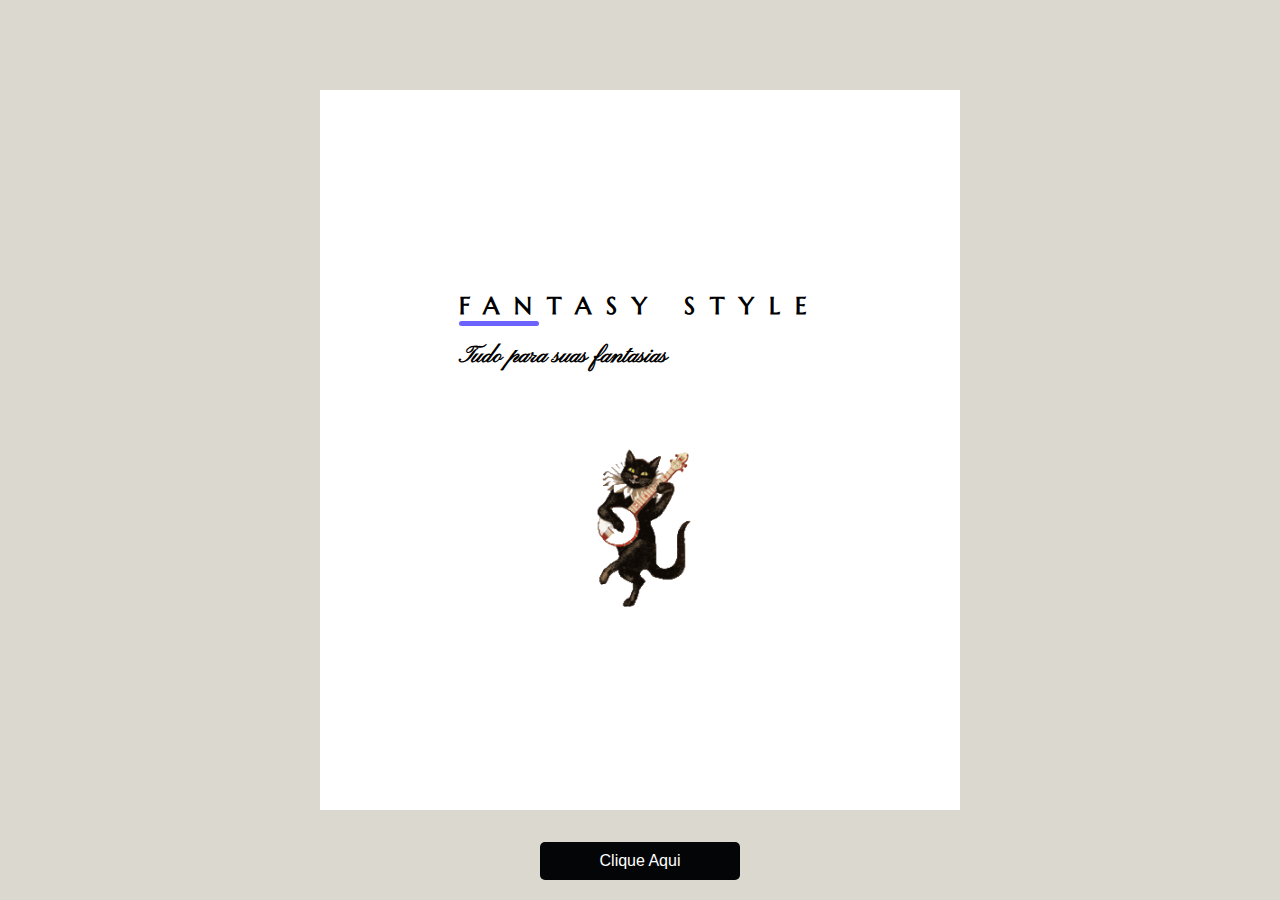
<file: index.html>
<!DOCTYPE html>
<html lang="pt-br">

<head>
    <meta charset="UTF-8">
    <meta http-equiv="X-UA-Compatible" content="IE=edge">
    <meta name="viewport" content="width=device-width, initial-scale=1.0">
    <link rel="stylesheet" href="https://fonts.googleapis.com/css?family=Marcellus">
    <link rel="stylesheet" href="https://fonts.googleapis.com/css?family=Pinyon+Script">
    <link rel="stylesheet" href="css/style.css">
    <title>Fantasy Style - Home</title>
</head>

<body>
    <div class="container">
        <div class="form-image">
            <a href="doc.html"><img src="setts/img/bg_index.png"></a>
        </div>
        <div class="form">

            <div class="form-header">
                <div class="title">
                    <h1 id="titulo_pagina">FANTASY STYLE</h1>
                    <h2>Tudo para suas fantasias</h2>
                </div>
                <button class="botao">Clique Aqui</button>
            </div>

            <div>
                <img src="setts/png.gatinho.png" alt="Imagem" class="canto-superior-direito">
            </div>
        </div>
    </div>
</body>

</html>
</file>
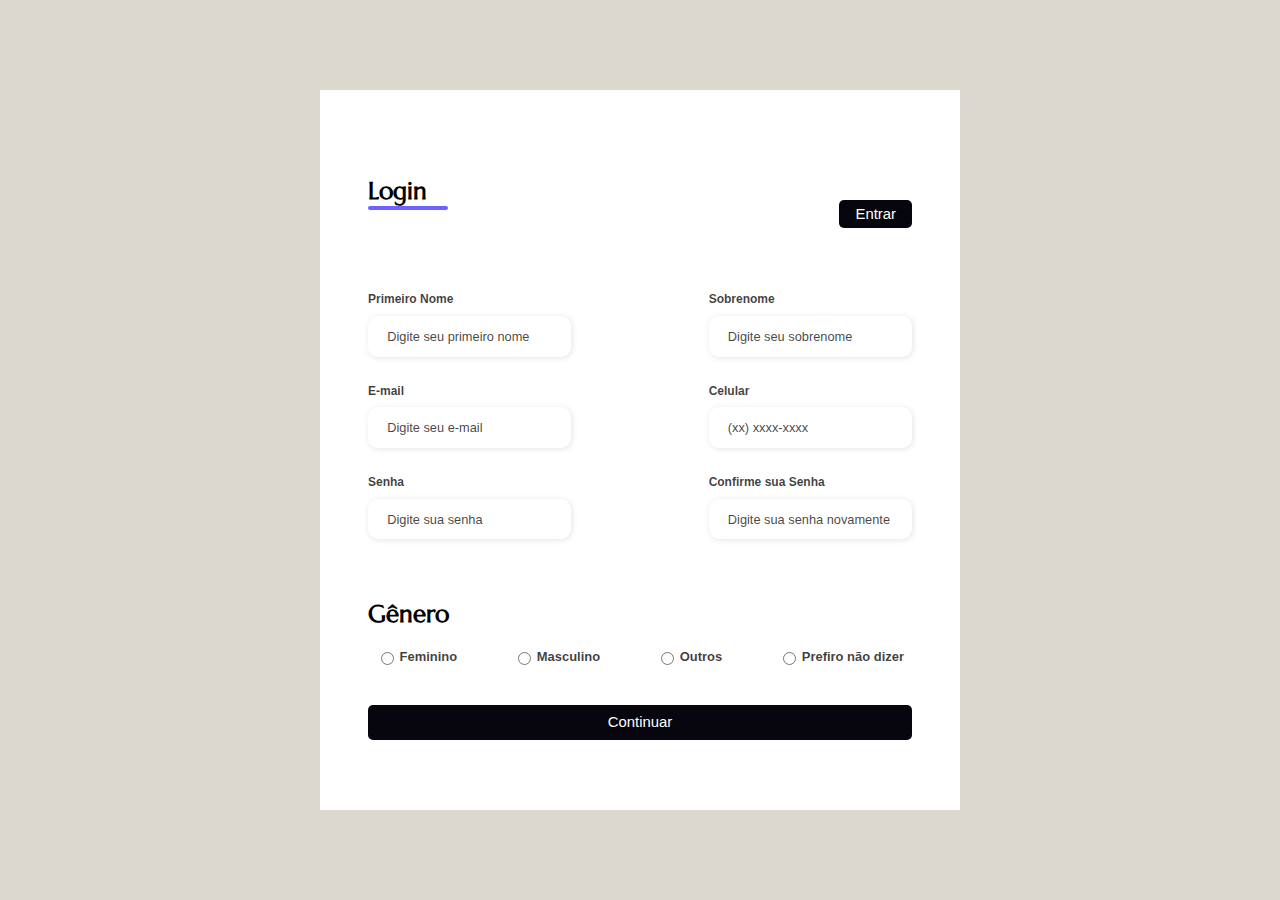
<file: cadastrar_cliente.html>
<!DOCTYPE html>
<html lang="pt-br">

<head>
    <meta charset="UTF-8">
    <meta http-equiv="X-UA-Compatible" content="IE=edge">
    <meta name="viewport" content="width=device-width, initial-scale=1.0">
    <link rel="stylesheet" href="https://fonts.googleapis.com/css?family=Marcellus">
    <link rel="stylesheet" href="css/style.css">
    <title>Tela de Login</title>
</head>

<body>
    <div class="container">
        <div class="form">
            <form action="#">
                <div class="form-header">
                    <div class="title">
                        <h1>Login</h1>
                    </div>
                    <div class="login-button">
                        <button><a href="#">Entrar</a></button>
                    </div>
                </div>

                <div class="input-group">
                    <div class="input-box">
                        <label for="firstname">Primeiro Nome</label>
                        <input id="firstname" type="text" name="firstname" placeholder="Digite seu primeiro nome" required>
                    </div>

                    <div class="input-box">
                        <label for="lastname">Sobrenome</label>
                        <input id="lastname" type="text" name="lastname" placeholder="Digite seu sobrenome" required>
                    </div>
                    <div class="input-box">
                        <label for="email">E-mail</label>
                        <input id="email" type="email" name="email" placeholder="Digite seu e-mail" required>
                    </div>

                    <div class="input-box">
                        <label for="number">Celular</label>
                        <input id="number" type="tel" name="number" placeholder="(xx) xxxx-xxxx" required>
                    </div>

                    <div class="input-box">
                        <label for="password">Senha</label>
                        <input id="password" type="password" name="password" placeholder="Digite sua senha" required>
                    </div>


                    <div class="input-box">
                        <label for="confirmPassword">Confirme sua Senha</label>
                        <input id="confirmPassword" type="password" name="confirmPassword" placeholder="Digite sua senha novamente" required>
                    </div>

                </div>

                <div class="gender-inputs">
                    <div class="gender-title">
                        <h1>Gênero</h1>
                    </div>

                    <div class="gender-group">
                        <div class="gender-input">
                            <input id="female" type="radio" name="gender">
                            <label for="female">Feminino</label>
                        </div>

                        <div class="gender-input">
                            <input id="male" type="radio" name="gender">
                            <label for="male">Masculino</label>
                        </div>

                        <div class="gender-input">
                            <input id="others" type="radio" name="gender">
                            <label for="others">Outros</label>
                        </div>

                        <div class="gender-input">
                            <input id="none" type="radio" name="gender">
                            <label for="none">Prefiro não dizer</label>
                        </div>
                    </div>
                </div>

                <div class="continue-button">
                    <button><a href="#">Continuar</a> </button>
                </div>
            </form>
        </div>
    </div>
</body>

</html>
</file>
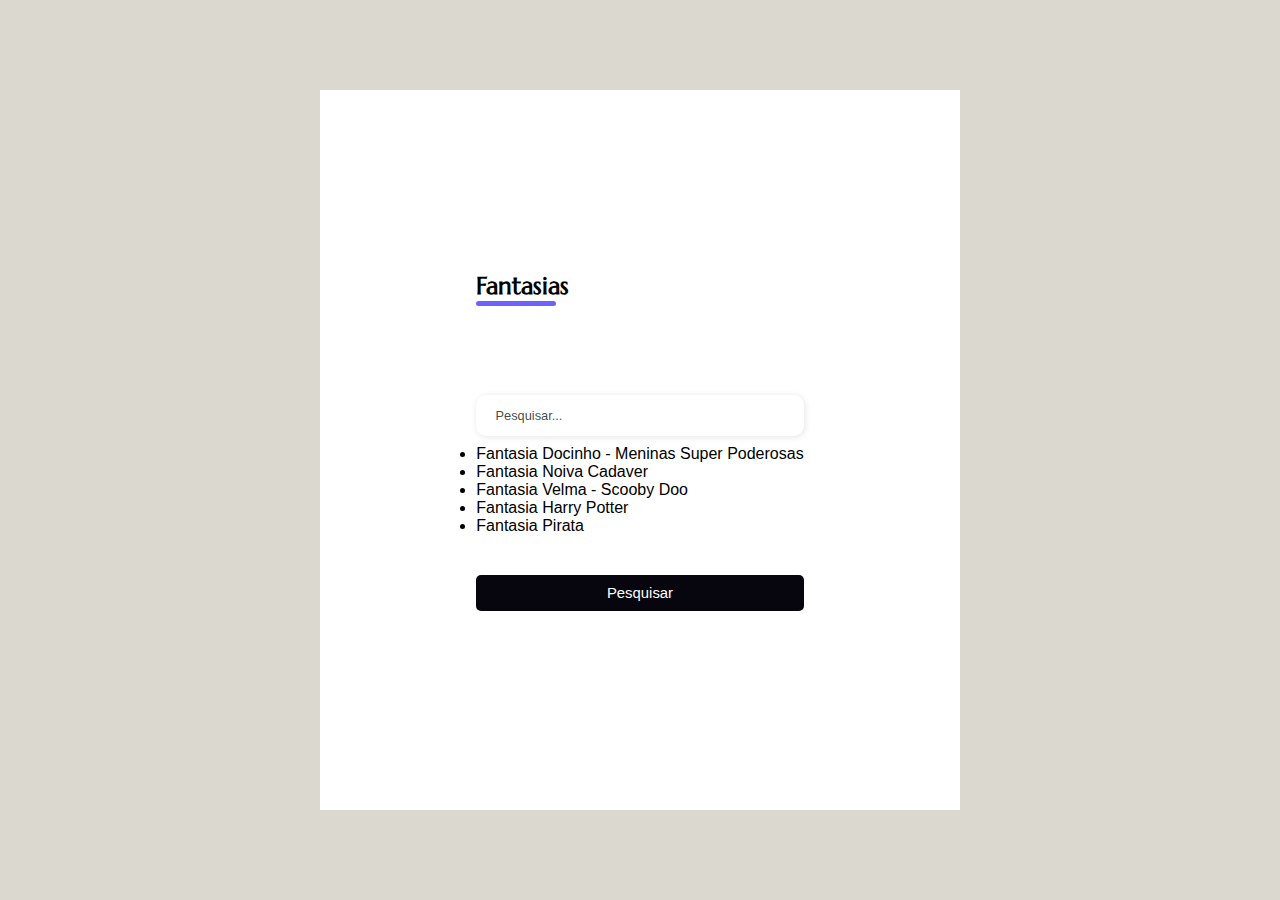
<file: pesquisar_produto.html>
<!DOCTYPE html>
<html lang="en">
<head>
    <meta charset="UTF-8">
    <meta name="viewport" content="width=device-width, initial-scale=1.0">
    <link rel="stylesheet" href="https://fonts.googleapis.com/css?family=Marcellus">
    <link rel="stylesheet" href="css/style.css">
    <title>Pesquisar Produto</title>
</head>
<body>
    <div class="container">
        <div class="form">
            <form action="#">
                <div class="form-header">
                    <div class="title">
                        <h1>Fantasias</h1>
                    </div>
                </div>
                <div class="input-group">
                    <div class="input-box">
                        <input id="firstname" type="text" name="firstname" placeholder="Pesquisar..." required>

                        <li>Fantasia Docinho - Meninas Super Poderosas</li>
                        <li>Fantasia Noiva Cadaver</li>
                        <li>Fantasia Velma - Scooby Doo</li>
                        <li>Fantasia Harry Potter</li>
                        <li>Fantasia Pirata</li>
                        
                        <button class="continue-button"><a href="#">Pesquisar</a> </button>
                    </div>
                </div>
            </form>
        </div>
    </div>
</body>
</html>
</file>
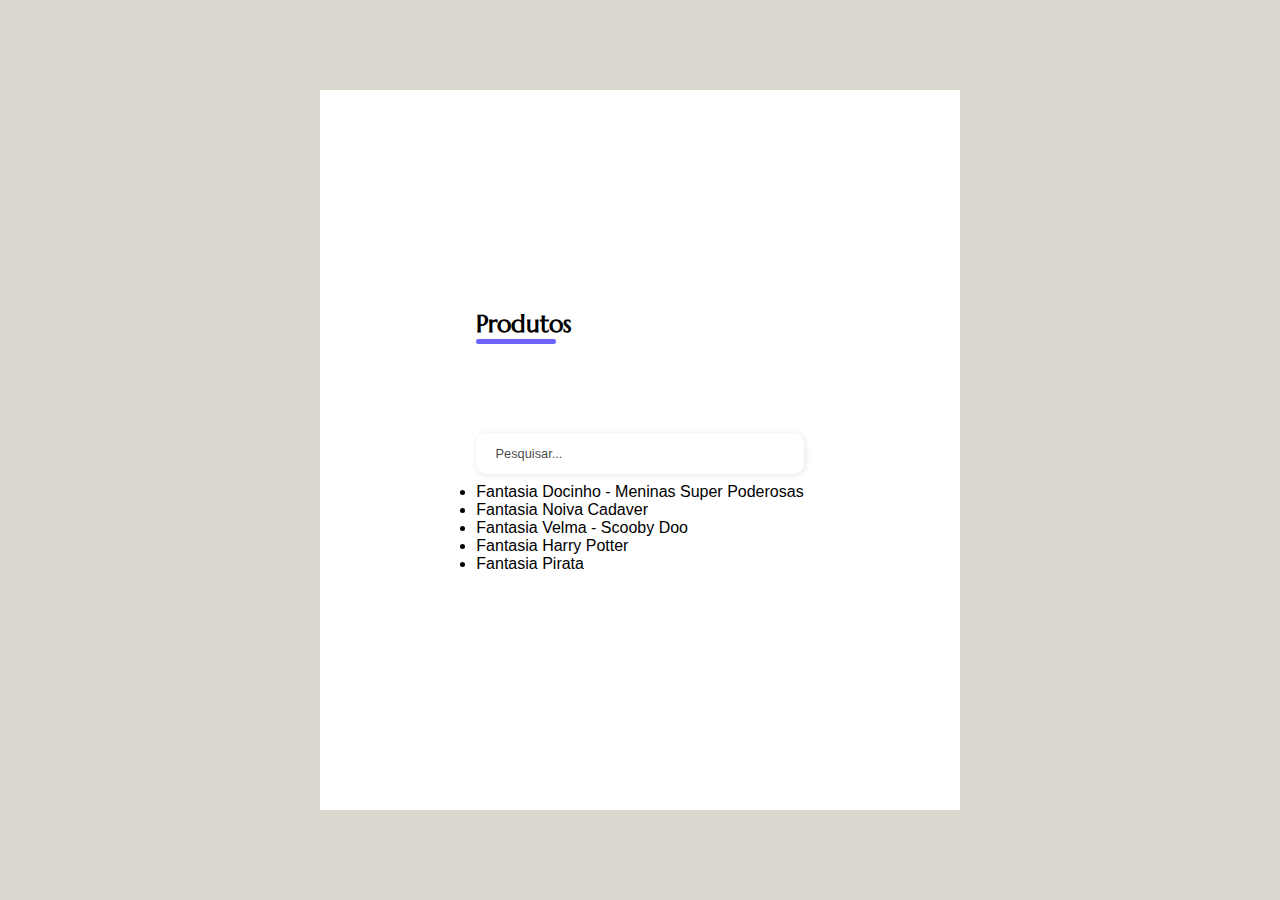
<file: sessao_produto.html>
<!DOCTYPE html>
<html lang="en">
<head>
    <meta charset="UTF-8">
    <meta name="viewport" content="width=device-width, initial-scale=1.0">
    <link rel="stylesheet" href="https://fonts.googleapis.com/css?family=Marcellus">
    <link rel="stylesheet" href="css/style.css">
    <title>Sessão de Produtos</title>
</head>
<body>
    <div class="container">
        <div class="form">
            <form action="#">
                <div class="form-header">
                    <div class="title">
                        <h1>Produtos</h1>
                    </div>
                </div>
                <div class="input-group">
                    <div class="input-box">
                        <input id="firstname" type="text" name="firstname" placeholder="Pesquisar..." required>

                        <li>Fantasia Docinho - Meninas Super Poderosas</li>
                        <li>Fantasia Noiva Cadaver</li>
                        <li>Fantasia Velma - Scooby Doo</li>
                        <li>Fantasia Harry Potter</li>
                        <li>Fantasia Pirata</li>
                        
                    </div>
                </div>
            </form>
        </div>
    </div>
</body>
</html>
</file>
<file: css/style.css>
body {
    width: 100%;
    height: 100vh;
    display: flex;
    justify-content: center;
    align-items: center;
    background-color: #DBD8D0;
}

#titulo_pagina{
    font-family: 'Marcellus', serif;
    letter-spacing: 15px;    
}

h1{
    font-family: 'Marcellus', serif;
}

h2{
    font-family: 'Pinyon Script', cursive;
    
}

body {
    font-family: Arial, sans-serif;
    background-color:  #DBD8D0;
    margin: 0;
    padding: 0;
    display: flex;
    justify-content: center;
    align-items: center;
    height: 100vh;
}


h1 {
    margin-bottom: 20px;
    justify-content: center;
    font-size: 24px;
}

#searchInput {

    padding: 10px;
    margin-bottom: 20px;
    border: 1px solid #ccc;
    border-radius: 5px;
    font-size: 16px;
}

#productList {
    list-style: none;
    padding: 0;
    margin: 0;
}

#productList li {
    padding: 10px;
    border-bottom: 1px solid #ddd;
}

#productList li:last-child {
    border-bottom: none;
}


.botao {
    position: fixed;
    bottom: 20px; 
    left: 50%; 
    transform: translateX(-50%);
    padding: 10px 20px;
    background-color: #040507;
    color: #ffffff;
    border: none;
    border-radius: 5px;
    cursor: pointer;
    font-size: 16px;
    width: 200px;
}


.container {
    width: 80%;
    height: 80vh;
    justify-content: center;
    display: flex;
}

.form-image {
    width: 50%;
    display: flex;
    justify-content: center;
    align-items: center;
    background-color: #3f0909;
    padding: 1rem;
}

.form-image img {
    width: 31rem;
}

.form {
    width: 50%;
    display: flex;
    flex-direction: column;
    justify-content: center;
    align-items: center;
    background-color: #fff;
    padding: 3rem;
}

.form-header {
    margin-bottom: 3rem;
    display: flex;
    justify-content: space-between;
}

.login-button {
    display: flex;
    align-items: center;
}

.login-button button {
    border: none;
    background-color: #05050e;
    padding: 0.4rem 1rem;
    border-radius: 5px;
    cursor: pointer;
}

.login-button button:hover {
    background-color: #6b63fff1;
}

.login-button button a {
    text-decoration: none;
    font-weight: 500;
    color: #fff;
}

.form-header h1::after {
    content: '';
    display: block;
    width: 5rem;
    height: 0.3rem;
    background-color: #6c63ff;
    margin: 0 auto;
    position: absolute;
    border-radius: 10px;
}

.input-group {
    display: flex;
    flex-wrap: wrap;
    justify-content: space-between;
    padding: 1rem 0;
}

.input-box {
    display: flex;
    flex-direction: column;
    margin-bottom: 1.1rem;
}

.input-box input {
    margin: 0.6rem 0;
    padding: 0.8rem 1.2rem;
    border: none;
    border-radius: 10px;
    box-shadow: 1px 1px 6px #0000001c;
    font-size: 0.8rem;
}

.input-box input:hover {
    background-color: #eeeeee75;
}

.input-box input:focus-visible {
    outline: 1px solid #6c63ff;
}

.input-box label,
.gender-title h6 {
    font-size: 0.75rem;
    font-weight: 600;
    color: #000000c0;
}

.input-box input::placeholder {
    color: #000000be;
}

.gender-group {
    display: flex;
    justify-content: space-between;
    margin-top: 0.62rem;
    padding: 0 .5rem;
}

.gender-input {
    display: flex;
    align-items: center;
}

.gender-input input {
    margin-right: 0.35rem;
}

.gender-input label {
    font-size: 0.81rem;
    font-weight: 600;
    color: #000000c0;
}

button {
    width: 100%;
    margin-top: 2.5rem;
    border: none;
    background-color: #07060e;
    padding: 0.62rem;
    border-radius: 5px;
    cursor: pointer;
}

button:hover {
    background-color: #6b63fff1;
}

button a {
    text-decoration: none;
    font-size: 0.93rem;
    font-weight: 500;
    color: #fff;
}

.continue-button button {
    width: 100%;
    margin-top: 2.5rem;
    border: none;
    background-color: #07060e;
    padding: 0.62rem;
    border-radius: 5px;
    cursor: pointer;
}

.continue-button button:hover {
    background-color: #6b63fff1;
}

.continue-button button a {
    text-decoration: none;
    font-size: 0.93rem;
    font-weight: 500;
    color: #fff;
}

@media screen and (max-width: 1330px) {
    .form-image {
        display: none;
    }
    .container {
        width: 50%;
    }
    .form {
        width: 100%;
    }
}

@media screen and (max-width: 1064px) {
    .container {
        width: 90%;
        height: auto;
    }
    .input-group {
        flex-direction: column;
        z-index: 5;
        padding-right: 5rem;
        max-height: 10rem;
        overflow-y: scroll;
        flex-wrap: nowrap;
    }
    .gender-inputs {
        margin-top: 2rem;
    }
    .gender-group {
        flex-direction: column;
    }
    .gender-title h6 {
        margin: 0;
    }
    .gender-input {
        margin-top: 0.5rem;
    }
}
</file>
